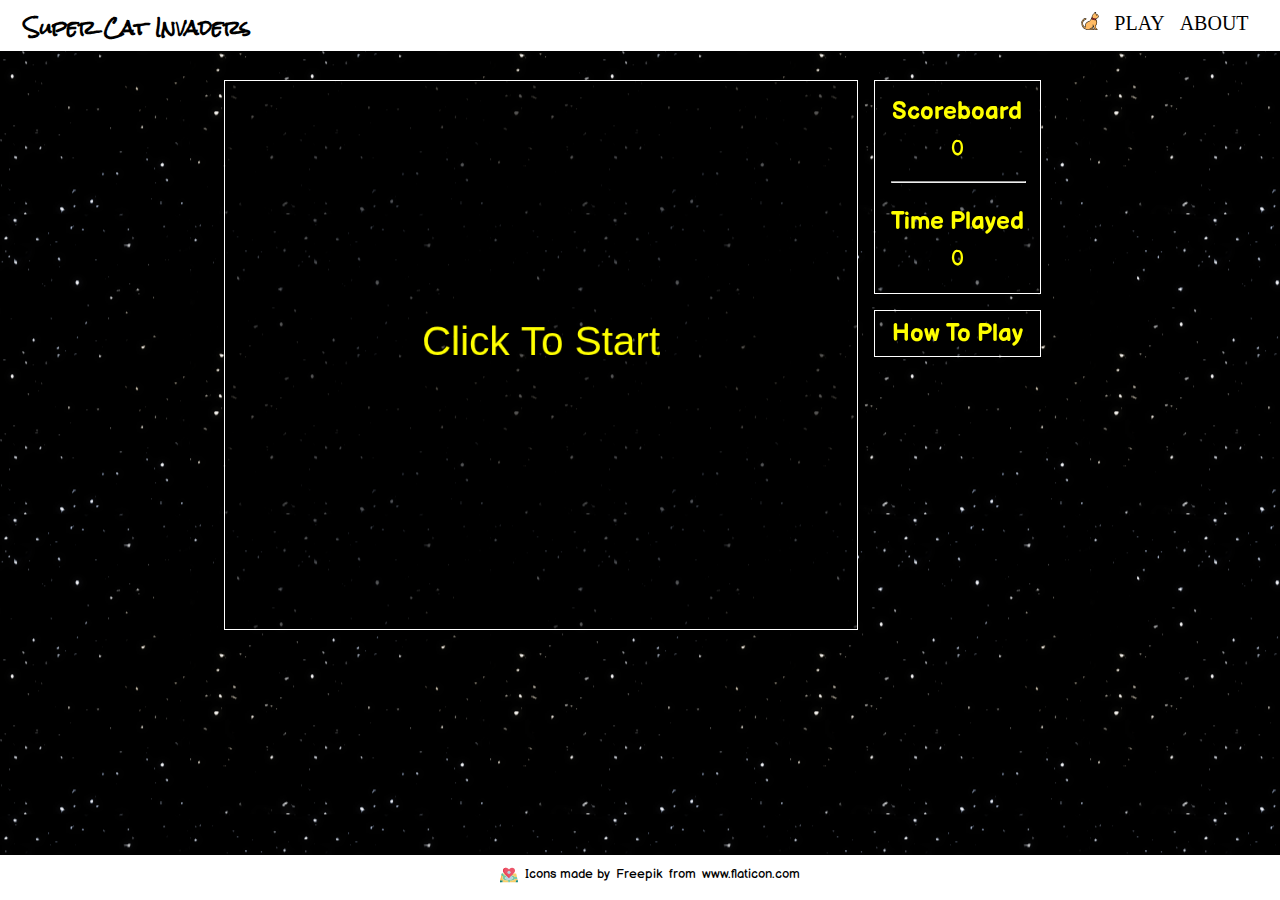
<file: index.html>
<!DOCTYPE html>
<html lang="en">

<head>
<link rel="stylesheet" type="text/css" href="style/index.css"> 
<title>Super Cat Invaders</title>
</head>

<body>

<header id="header" class="header">
                   
  <h3>Super Cat  Invaders</h3>

  <nav id="nav-bar" class="nav-bar">
    <ul class="nav-ul">
        <li class="nav-li"><img src="img/cat-1.svg" width="18.px" height="18px" alt="Cat Image"/></li>
        <li class="nav-li"><a href="index.html" class="nav-link" title="Play Super Cat Invaders">PLAY</a></li>
        <li class="nav-li"><a href="about.html" class="nav-link" title="Learn about the Author">ABOUT</a></li>
    </ul>
  </nav>
</header>

<div class="contents">
    <canvas id="invaders" class="invaders" width="750" height="650" alt="Super Cat Invaders - A JavaScript game created by William Shields. If the game isn't loading please enable JavasSript for this site." ></canvas>
    
    <div id="sidebar" class="sidebar">
        <div class="sidebar-info">
        <center>
            <h4>Scoreboard</h4>
            <p id="score" class="sidebar-text">0</p>
        </center>
        <hr>
        <center>
            <h4>Time Played</h4>
            <p id="time" class="sidebar-text">0</p>
        </center>
        </div> 
        <div class="sidebar-howto">
        <center><a href="JavaScript:void(0)" onClick="howToPlay.open();" class="howto">How To Play</a></center>
        </div>
    </div>
</div>
    
<img src="img/cat.svg" id="ship" width="0" height="0">
<img src="img/fish.svg" id="enemy-1" width="0" height="0">
<img src="img/platform.svg" id="building" width="0" height="0">
<img src="img/heart-1.svg" id="missile" width="0" height="0">
<img src="img/fish-1.svg" id="enemyMissile" width="0" height="0">    
    
<div id="howToModal" class="modal" onClick="howToPlay.close()">
    <div class="howTo-modal">
        <span class="close" onClick="howToPlay.close();">&times;</span>
        <h2>/////// CONTROLS ///////////////</h2>
        <div class="justify-nicely">
            <p><b>Move Left:</b></p> <p>Left Arrow Key</p>
        </div>
        <div class="justify-nicely">
            <p><b>Move Right:</b></p> <p>Right Arrow Key</p>
        </div>
        <div class="justify-nicely">
            <p><b>Shoot Missile:</b></p> <p>Space Bar</p>
        </div>
        <br>
        <h2>/////// POWER-UPS /////////////</h2>
        <p><b>When your score reaches: </b></p>
        <div class="row">
            <div class="split">
                <p><b>25k:</b> &nbsp;&nbsp; Ship Speed x2</p>
                <p><b>50k:</b> &nbsp;&nbsp; Ship Speed x3</p>
                <p><b>100k:</b> &nbsp; Ship Speed x4</p>
            </div>
            <div class="split"> 
                <p><b>35k:</b> &nbsp;&nbsp; Missile Speed x 2</p>
                <p><b>70k:</b> &nbsp;&nbsp; Missile Speed x 3</p> 
            </div>
        </div>
        <br>
        <h2>/////// NOTES ///////////////////</h2>
        <div class="how-body">
            <p> 
                <b>Your goal is to clear the screen of all invading space ships.</b><br><br>
                They will continue to populate from the top of the screen. 
                <br>To make thanks challening you are limted to <b>five</b> missiles 
                at a time. They will be cleared from the screen as they hit objects. 
                <br>If you hit one of your buildings your will lose <b>100</b> Points. 
                If you get hit by an enemy's missle you will lose a life.<br><br>
                If the Invaders reach the bottom of the screeen, or you run out of lives
                its <b>Game Over!</b>.
            </p>
        </div>
        <br>
    </div> 
</div>    

<div id="gameOverModal" class="modal" onClick="endGame.close()">
    <div class="gameover-modal">
        <span class="close" onClick="endGame.close();">&times;</span>
        <div class="gameover-container">
            <h1>GAME OVER</h1>
            <div class="one-line">
                <h2>TIME PLAYED:</h2> <h2 id="timeModal">0</h2>
            </div>   
            <div class="one-line">
                <h2>SCORE:</h2> <h2 id="scoreModal">0</h2>
            </div>
            <br><br>
            <h2>Close this Window to Play Again</h2>
        </div>
    </div> 
</div>   
    
<footer id="footer" class="footer">
    <div class="footer-content">
        <img src="img/heart-1.svg" width="18px" height="18px" />Icons made by <a href="https://www.flaticon.com/authors/freepik" title="Freepik">Freepik</a> from <a href="https://www.flaticon.com/" title="Flaticon"> www.flaticon.com</a>   
    </div>
</footer>

<script src="js/invaders.js"></script>

</body>
</html>
</file>
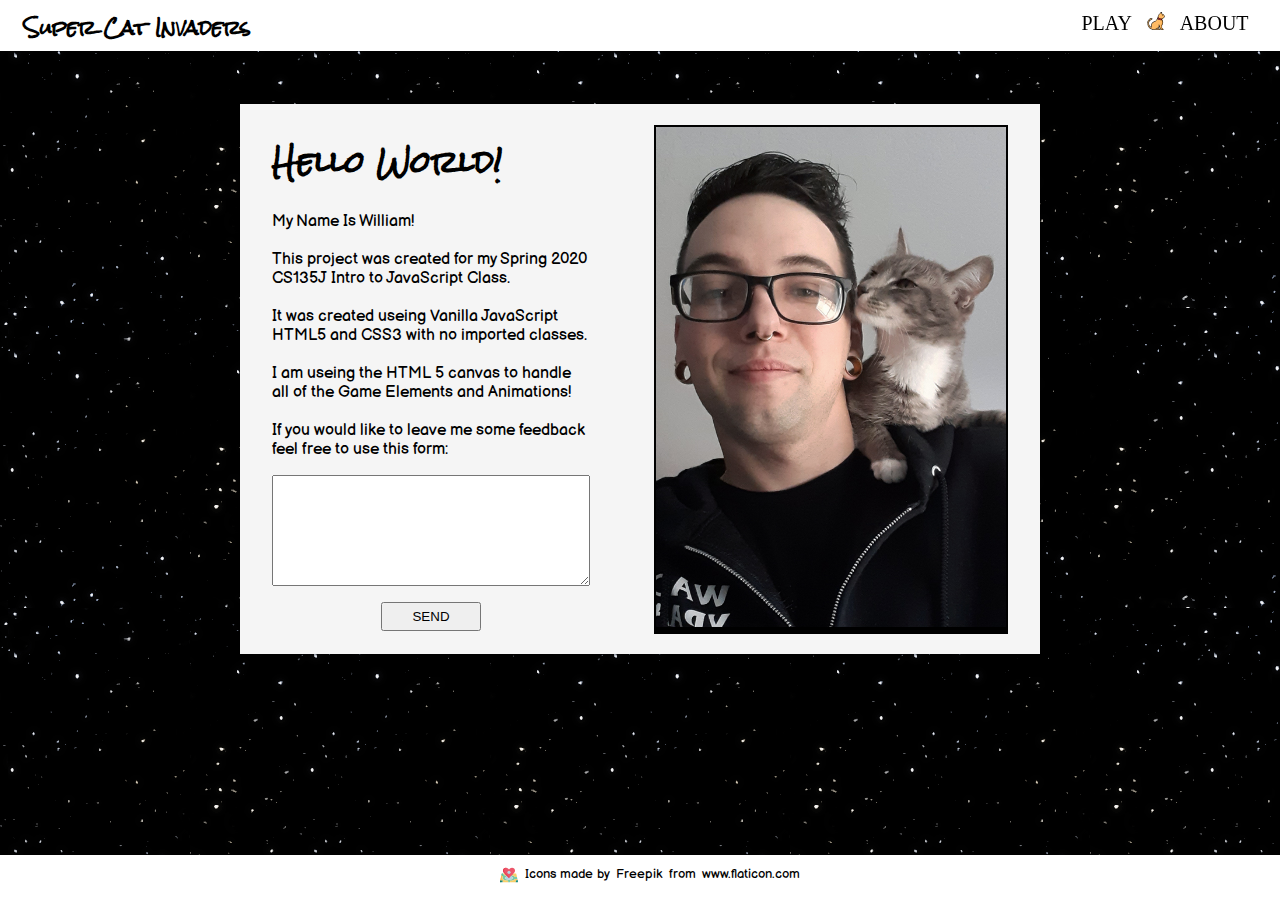
<file: about.html>
<!DOCTYPE html>
<html lang="en">
  <head>
    <link rel="stylesheet" type="text/css" href="style/about.css" />
    <title>Super Cat Invaders</title>
  </head>

  <body>
    <header id="header" class="header">
      <h3>Super Cat Invaders</h3>

      <nav id="nav-bar" class="nav-bar">
        <ul class="nav-ul">
          <li class="nav-li">
            <a
              href="index.html"
              class="nav-link"
              title="Play Super Cat Invaders"
            >
              PLAY
            </a>
          </li>
          <li class="nav-li">
            <img src="img/cat-1.svg" width="18.px" height="18px" />
          </li>
          <li class="nav-li">
            <a
              href="about.html"
              class="nav-link"
              title="Learn about the Author"
            >
              ABOUT</a
            >
          </li>
        </ul>
      </nav>
    </header>

    <div class="contents">
      <div class="left-column">
        <h2>Hello World!</h2>

        <p>
          My Name Is William! <br /><br />

          This project was created for my Spring 2020 CS135J Intro to JavaScript
          Class. <br /><br />

          It was created useing Vanilla JavaScript HTML5 and CSS3 with no
          imported classes. <br /><br />

          I am useing the HTML 5 canvas to handle all of the Game Elements and
          Animations! <br /><br />

          If you would like to leave me some feedback feel free to use this
          form:
        </p>

        <textarea id="comment" rows="7"></textarea>
        <input type="button" value="SEND" class="button" onClick="submit();" />
      </div>
      <div class="right-column">
        <img
          src="img/me-and-luna.jpg"
          width="350px"
          height="500px"
          alt="The author William and his cat luna."
        />
      </div>
    </div>

    <footer id="footer" class="footer">
      <div class="footer-content">
        <img src="img/heart-1.svg" width="18px" height="18px" />Icons made by
        <a href="https://www.flaticon.com/authors/freepik" title="Freepik"
          >Freepik</a
        >
        from
        <a href="https://www.flaticon.com/" title="Flaticon">
          www.flaticon.com</a
        >
      </div>
    </footer>

    <script>
      function submit() {
        msg = document.getElementById("comment");

        // curently the msg is just cleared
        msg.value = "";
      }
    </script>
  </body>
</html>
</file>
<file: style/index.css>
@import url('https://fonts.googleapis.com/css2?family=Rock+Salt&display=swap');
@import url('https://fonts.googleapis.com/css2?family=Balsamiq+Sans&display=swap');

body, html{
    font-family: 'Balsamiq Sans', sans-serif;
    background-color: black;
    background-image: url(../img/stars.png);
    background-position: center;
    background-repeat: repeat;
    overflow: hidden;
    overflow-x: hidden;
    font-size: 16px;
}
.header {
    position: fixed;
    left: 0;
    top: 0;
    width: 100%;
    height: 3.2rem;
    background-color: white;
}
.nav-bar {
    position: fixed;
    top: 0;
    right: .25em;
    width: 14em;
}
.nav-ul {
    margin: .6em 1em 0 1em;
    padding-left: 2px;
    display: flex;
    justify-content: space-around;
    font-family: cursive;
    font-size: 1.25rem;
    font-weight: 500;
}
.nav-li {
    list-style: none; 
}
.footer {
    position: fixed;
    left: 0;
    top: 95%;
    width: 100%;
    height: 3rem;
    padding: 10px;
    background-color: white;
}
.footer-content {
    display: flex;
    justify-content: space-between;
    width: 300px;
    margin: 0 auto;
    padding: 1px;
    font-size: .8rem;
}

a {
    text-decoration: none;
    color: black;
}

a:hover {
    text-decoration: underline;
}
hr{
    width: 100%;
    margin-bottom: 1.5rem;
}
h1 {
    font-size: 4rem;
    font-family: 'Rock Salt', cursive;
}
h2 {
    font-size: 1.7rem;
    padding-left: .7rem;
    margin: .5rem .5rem;
}
h3 {
    font-family: 'Rock Salt', cursive;
    font-size: 1.2rem;
    color: black;
    margin: .3rem 0 .3rem 1.5rem;
}
h4 {
    align-content: center;
    font-size: 1.5rem;
    padding: 0;
    margin: 0;
    margin-top: .5rem;
}


.contents {
    display: flex;
    flex-direction: row;
    justify-content: center;
    margin: 4.5rem auto;
}
.sidebar {
    color: yellow;
    height: 20rem;
}
.sidebar-text {
    width: auto;
    font-size: 1.4rem;
    padding: 10px;
    margin: 0;
}
.sidebar-info {
    padding: .5rem 1rem;
    margin: 0 1rem;
    border: 1px solid white;
    height: 12.25rem;
    background-color: black;
    background-color: rgba(0, 0, 0, 0.5);;
}
.sidebar-howto {
    padding: .5rem 1rem;
    margin: 1rem;
    border: 1px solid white;
    background-color: black;
    background-color: rgba(0, 0, 0, 0.5);;
}
.howto {
    color: yellow;
    font-size: 1.5rem;
    font-weight: 600;
}
.invaders {
    width: 45%;
    background-color: black;
    background-color: rgba(0, 0, 0, 0.65);
    border: 1px solid white;
}
@media screen and (max-width: 1390px){
    .invaders {
        width: 45%;
    }
}
@media screen and (max-width: 1300px){
    .invaders {
        width: 50%;
    }
}
@media screen and (max-width: 1200px){
    .invaders {
        width: 55%;
    }
}
@media screen and (max-width: 1000px){
    .invaders {
        width: 60%;
    }
}

.modal {
    display: none;
    position: fixed;
    z-index: 1;
    left: 0;
    top: 0;
    width: 100%;
    height: 100%;
    overflow: hidden;
    background-color: black;
    background-color: rgba(0,0,0,0.5);
}
.close {
    color: grey;
    float: right;
    font-size: 28px;
    font-weight: bold;
}
.close:hover {
    color: black;
    text-decoration: none;
}
.howTo-modal {
    background-color: white;
    margin: 2.5% auto;
    padding: 1rem 3rem;
    border: 1px solid black;
    width: 32rem;
}
.howTo-modal h2{
    font-size: 28px;
    margin: .5rem 0;
    padding: 0;
}
.justify-nicely {
    display: flex;
    flex-direction: row;
    justify-content: space-between;
    width: 17rem;
}
.justify-nicely p {
    padding: 5px;
    margin: 0;
}
.row {
    display: flex;
    flex-direction: row;
}
.split {
    display: flex;
    flex-direction: column;
    margin: 0 1rem;
}
.split p{
    padding: 0;
    margin: .2rem;
}
.how-body{
    padding-top: 0;
    width: 28rem;
}
.gameover-modal {
    background-color: white;
    margin: 10% auto;
    padding: 1rem 3rem;
    border: 1px solid black;
    width: 60%;
}
.gameover-container {
    display: flex;
    flex-direction: column;
    align-items: center;
    margin: 0 auto;
}
.one-line {
    display: flex;
    flex-direction: row;
}
</file>
<file: style/about.css>
@import url('https://fonts.googleapis.com/css2?family=Rock+Salt&display=swap');
@import url('https://fonts.googleapis.com/css2?family=Balsamiq+Sans&display=swap');

body, html{
    font-family: 'Balsamiq Sans', sans-serif;
    background-color: black;
    background-image: url(../img/stars.png);
    background-position: center;
    background-repeat: repeat;
    overflow: hidden;
    overflow-x: hidden;
    height: 100%;
    font-size: 16px;
}

/* Navagation Links */
.header {
    position: fixed;
    left: 0;
    top: 0;
    width: 100%;
    height: 3.2rem;
    background-color: white;
}
.nav-bar {
    position: fixed;
    top: 0;
    right: .25em;
    width: 14em;
}
.nav-ul {
    margin: .6em 1em 0 1em;
    padding-left: 2px;
    display: flex;
    justify-content: space-around;
    font-family: cursive;
    font-size: 1.25rem;
    font-weight: 500;
}
.nav-li {
    list-style: none; 
}

/* Footer */
.footer {
    position: fixed;
    left: 0;
    top: 95%;
    width: 100%;
    height: 3rem;
    padding: 10px;
    background-color: white;
}
.footer-content {
    display: flex;
    justify-content: space-between;
    width: 300px;
    margin: 0 auto;
    padding: 1px;
    font-size: .8rem;
}

/* links */
a {
    text-decoration: none;
    color: black;
}

a:hover {
    text-decoration: underline;
}

/* Page Contents */
h2 {
    font-family: 'Rock Salt', cursive;
    font-size: 1.8rem;
    margin-bottom: 0;
}
h3 {
    font-family: 'Rock Salt', cursive;
    font-size: 1.2rem;
    color: black;
    margin: .3rem 0 .3rem 1.5rem;
}

.contents {
    width: 800px;
    height: 550px;
    display: flex;
    flex-direction: row;
    align-items: center;
    margin: 6rem auto 0 auto;
    background: whitesmoke;
}
.left-column {
    display: flex;
    flex-direction: column;
    height: 100%;
    margin: 2rem;
    width: 50%;
}
.right-column {
    margin: 2rem;
    width: auto;
    height: auto;
    border: 2px solid black;
    background-color: black;
}
.button {
    padding: 5px 0;
    width: 100px;
    margin: 1rem auto;
}
</file>
